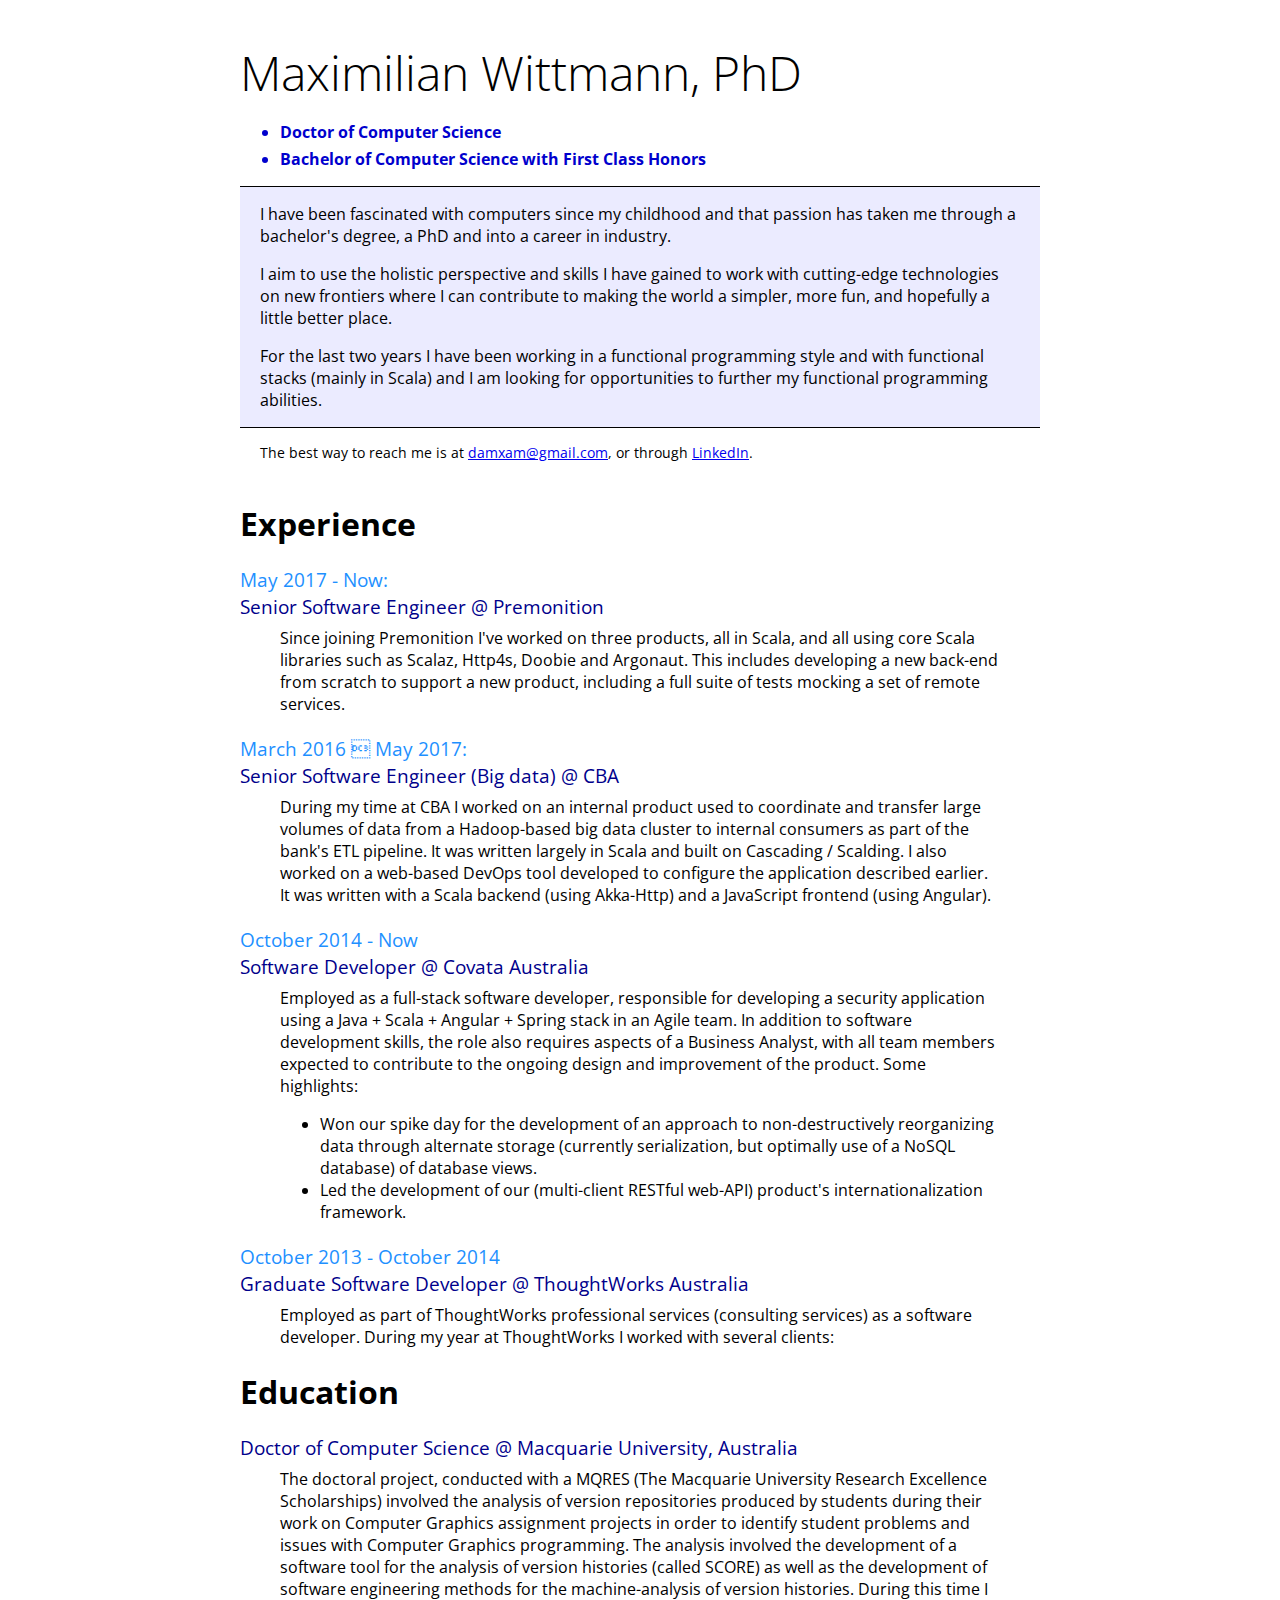
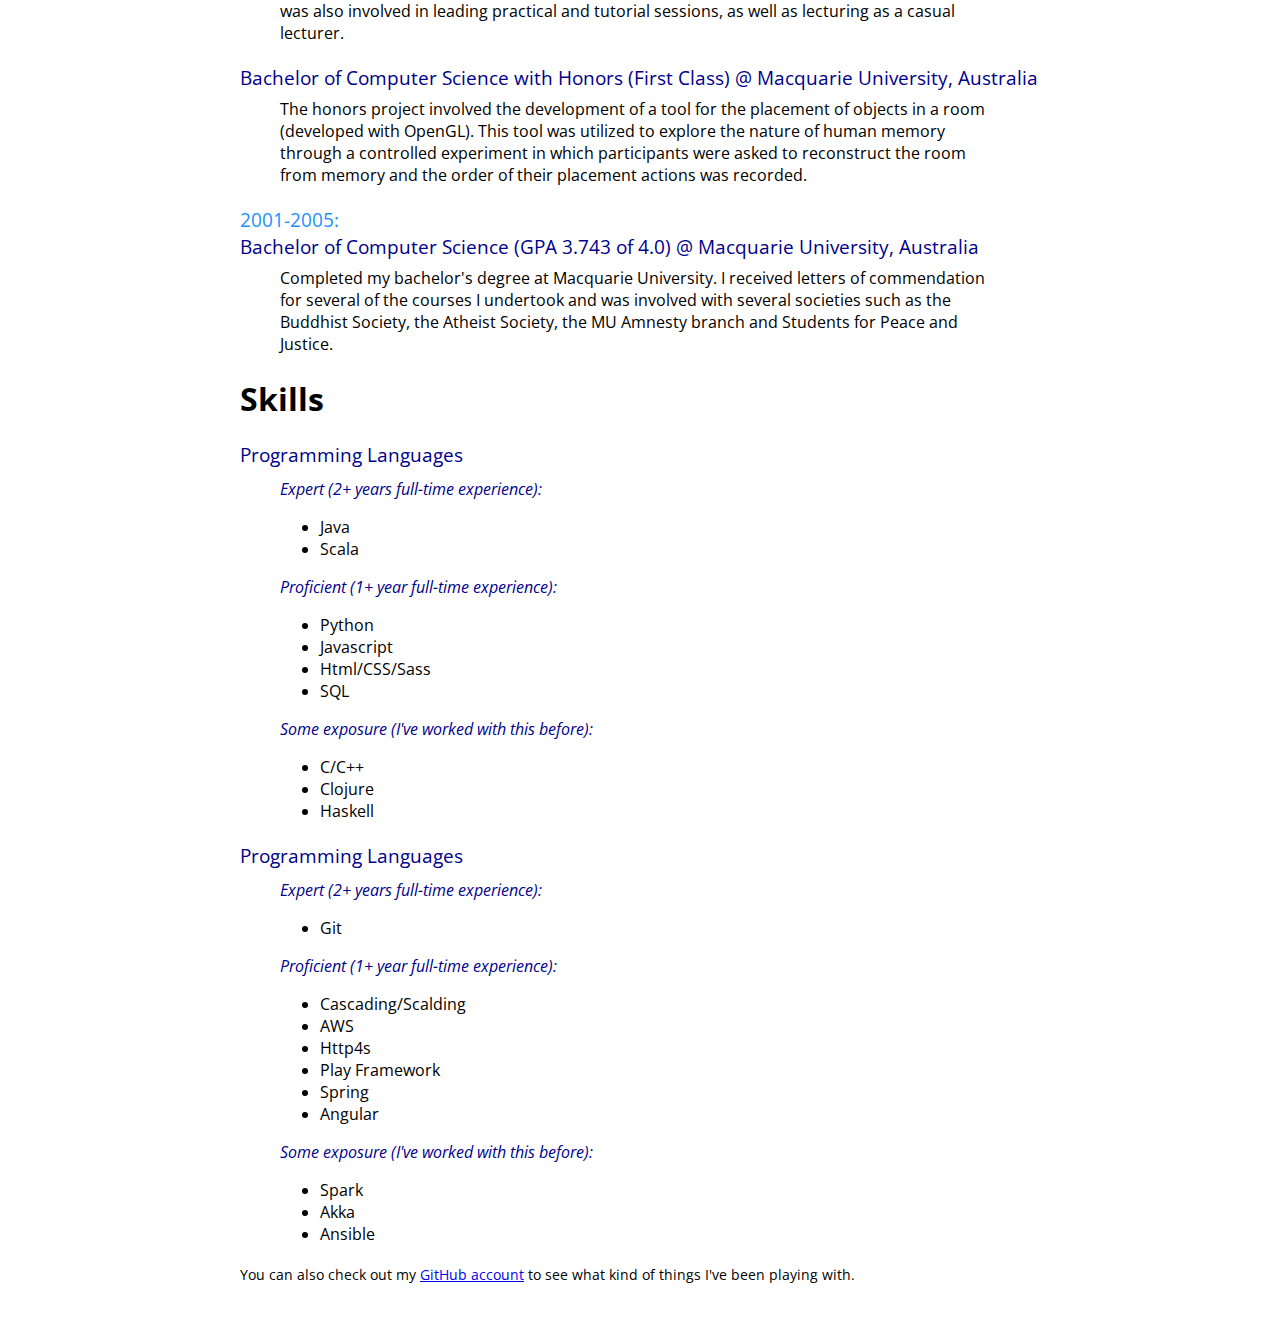
<file: index.html>
<html>
        <head>
          <meta name="viewport" content="width=device-width, initial-scale=1"/>
          <link rel="stylesheet" type="text/css" href="./css/common.css" media="all"/>

          <link href="http://fonts.googleapis.com/css?family=Open+Sans" rel="stylesheet" type="text/css"/>
        </head>
        <body class="main">
          <h1 class="pageHeader">Maximilian Wittmann, PhD</h1>
          <ul class="academicTitles">
            <li class="academicTitle">Doctor of Computer Science</li>
            <li class="academicTitle">Bachelor of Computer Science with First Class Honors</li>
          </ul>

          <div class="aboutMeBlurb"> <p>I have been fascinated with computers since my childhood and that passion has taken me through a bachelor's degree, a PhD and into a career in industry.</p><p>I aim to use the holistic perspective and skills I have gained to work with cutting-edge technologies on new frontiers where I can contribute to making the world a simpler, more fun, and hopefully a little better place.</p><p>For the last two years I have been working in a functional programming style and with functional stacks (mainly in Scala) and I am looking for opportunities to further my functional programming abilities.</p> </div>
          <!--
      <div class="aboutTheBlurb" class="contactMe">
        <a href="#" onclick="toggle_visibility('aboutTheBlurbDetails');">This CV lives on AWS. Want to find out more?</a>
        <div id="aboutTheBlurbDetails">
          Here is an explanation of how this blurb is built.
        </div>
      </div>
      -->
          <div class="contactMe">The best way to reach me is at <a href="mailto:damxam@gmail.com?Subject=Your%20CV" target="_top">damxam@gmail.com</a>, or through <a href="http://au.linkedin.com/in/maximilianwittmann">LinkedIn</a>.</div>

          <div class="cvMain">
            <div class="mainSection">
        <h1 class="mainSectionHeader">Experience</h1>
        <div class="mainSectionItem">
        <div class="dateSpan">May 2017 - Now:</div>
        <div class="sectionTitle">Senior Software Engineer @ Premonition</div>
        <div class="sectionDescription"><div class="sectionDescription">
      <div>
        Since joining Premonition I've worked on three products, all in Scala, and all using core Scala libraries such as Scalaz, Http4s, Doobie and Argonaut. This includes developing a new back-end from scratch to support a new product, including a full suite of tests mocking a set of remote services.
      </div>
    </div></div>
      </div><div class="mainSectionItem">
        <div class="dateSpan">March 2016  May 2017:</div>
        <div class="sectionTitle">Senior Software Engineer (Big data) @ CBA</div>
        <div class="sectionDescription"><div class="sectionDescription">
      <div>
        During my time at CBA I worked on an internal product used to coordinate and transfer large volumes of data from a Hadoop-based big data cluster to internal consumers as part of the bank's ETL pipeline. It was written largely in Scala and built on Cascading / Scalding.
I also worked on a web-based DevOps tool developed to configure the application described earlier. It was written with a Scala backend (using Akka-Http) and a JavaScript frontend (using Angular).
      </div>
    </div></div>
      </div><div class="mainSectionItem">
        <div class="dateSpan">October 2014 - Now</div>
        <div class="sectionTitle">Software Developer @ Covata Australia</div>
        <div class="sectionDescription"><div class="sectionDescription">
      <div class="">
      <div class="">
      Employed as a full-stack software developer, responsible for developing a security application using a Java + Scala + Angular + Spring stack in an Agile team. In addition to software development skills, the role also requires aspects of a Business Analyst, with all team members expected to contribute to the ongoing design and improvement of the product.
Some highlights:
    </div><ul class="">
      <li class="">
      Won our spike day for the development of an approach to non-destructively reorganizing data through alternate storage (currently serialization, but optimally use of a NoSQL database) of database views.
    </li><li class="">
      Led the development of our (multi-client RESTful web-API) product's internationalization framework.
    </li>
    </ul>
    </div>
    </div></div>
      </div><div class="mainSectionItem">
        <div class="dateSpan">October 2013 - October 2014</div>
        <div class="sectionTitle">Graduate Software Developer @ ThoughtWorks Australia</div>
        <div class="sectionDescription"><div class="sectionDescription">
      <div>
        Employed as part of ThoughtWorks professional services (consulting services) as a software developer. During my year at ThoughtWorks I worked with several clients:
      </div>
    </div></div>
      </div>
      </div>
            <div class="mainSection">
        <h1 class="mainSectionHeader">Education</h1>
        <div class="mainSectionItem">
        <div class="sectionTitle">Doctor of Computer Science @ Macquarie University, Australia</div>
        <div class="sectionDescription"><div class="sectionDescription">
      <div>
        The doctoral project, conducted with a MQRES (The Macquarie University Research Excellence Scholarships) involved the analysis of version repositories produced by students during their work on Computer Graphics assignment projects in order to identify student problems and issues with Computer Graphics programming. The analysis involved the development of a software tool for the analysis of version histories (called SCORE) as well as the development of software engineering methods for the machine-analysis of version histories.
    During this time I was also involved in leading practical and tutorial sessions, as well as lecturing as a casual lecturer.
      </div>
    </div></div>
      </div><div class="mainSectionItem">
        <div class="sectionTitle">Bachelor of Computer Science with Honors (First Class) @ Macquarie University, Australia</div>
        <div class="sectionDescription"><div class="sectionDescription">
      <div>
        The honors project involved the development of a tool for the placement of objects in a room (developed with OpenGL). This tool was utilized to explore the nature of human memory through a controlled experiment in which participants were asked to reconstruct the room from memory and the order of their placement actions was recorded.
      </div>
    </div></div>
      </div><div class="mainSectionItem">
        <div class="dateSpan">2001-2005:</div>
        <div class="sectionTitle">Bachelor of Computer Science (GPA 3.743 of 4.0) @ Macquarie University, Australia</div>
        <div class="sectionDescription"><div class="sectionDescription">
      <div>
        Completed my bachelor's degree at Macquarie University. I received letters of commendation for several of the courses I undertook and was involved with several societies such as the Buddhist Society, the Atheist Society, the MU Amnesty branch and Students for Peace and Justice.
      </div>
    </div></div>
      </div>
      </div>
            <div class="mainSection">
        <h1 class="mainSectionHeader">Skills</h1>
        <div class="mainSectionItem">
        <div class="sectionTitle">Programming Languages</div>
        <div class="sectionDescription"><div class="sectionDescription">
      <div class="mainSectionDescription">
      <div class="mainSubSectionItem">
      <div class="sectionTitle">
      Expert (2+ years full-time experience):
    </div><ul class="skillsPanel">
      <li class="skill">
      Java
    </li><li class="skill">
      Scala
    </li>
    </ul>
    </div><div class="mainSubSectionItem">
      <div class="sectionTitle">
      Proficient (1+ year full-time experience):
    </div><ul class="skillsPanel">
      <li class="skill">
      Python
    </li><li class="skill">
      Javascript
    </li><li class="skill">
      Html/CSS/Sass
    </li><li class="skill">
      SQL
    </li>
    </ul>
    </div><div class="mainSubSectionItem">
      <div class="sectionTitle">
      Some exposure (I've worked with this before):
    </div><ul class="skillsPanel">
      <li class="skill">
      C/C++
    </li><li class="skill">
      Clojure
    </li><li class="skill">
      Haskell
    </li>
    </ul>
    </div>
    </div>
    </div></div>
      </div><div class="mainSectionItem">
        <div class="sectionTitle">Programming Languages</div>
        <div class="sectionDescription"><div class="sectionDescription">
      <div class="mainSectionDescription">
      <div class="mainSubSectionItem">
      <div class="sectionTitle">
      Expert (2+ years full-time experience):
    </div><ul class="skillsPanel">
      <li class="skill">
      Git
    </li>
    </ul>
    </div><div class="mainSubSectionItem">
      <div class="sectionTitle">
      Proficient (1+ year full-time experience):
    </div><ul class="skillsPanel">
      <li class="skill">
      Cascading/Scalding
    </li><li class="skill">
      AWS
    </li><li class="skill">
      Http4s
    </li><li class="skill">
      Play Framework
    </li><li class="skill">
      Spring
    </li><li class="skill">
      Angular
    </li>
    </ul>
    </div><div class="mainSubSectionItem">
      <div class="sectionTitle">
      Some exposure (I've worked with this before):
    </div><ul class="skillsPanel">
      <li class="skill">
      Spark
    </li><li class="skill">
      Akka
    </li><li class="skill">
      Ansible
    </li>
    </ul>
    </div>
    </div>
    </div></div>
      </div>
      </div>
          </div>

          <div class="footer">You can also check out my <a href="https://github.com/waxmittmann">GitHub account</a> to see what kind of things I've been playing with.</div>
        </body>

        <script type="text/javascript">
          <!--
      function toggle_visibility(id) {
         var e = document.getElementById(id);
         if(e.style.display == 'block')
            e.style.display = 'none';
         else
            e.style.display = 'block';
      }
      //-->
        </script>
      </html>
</file>
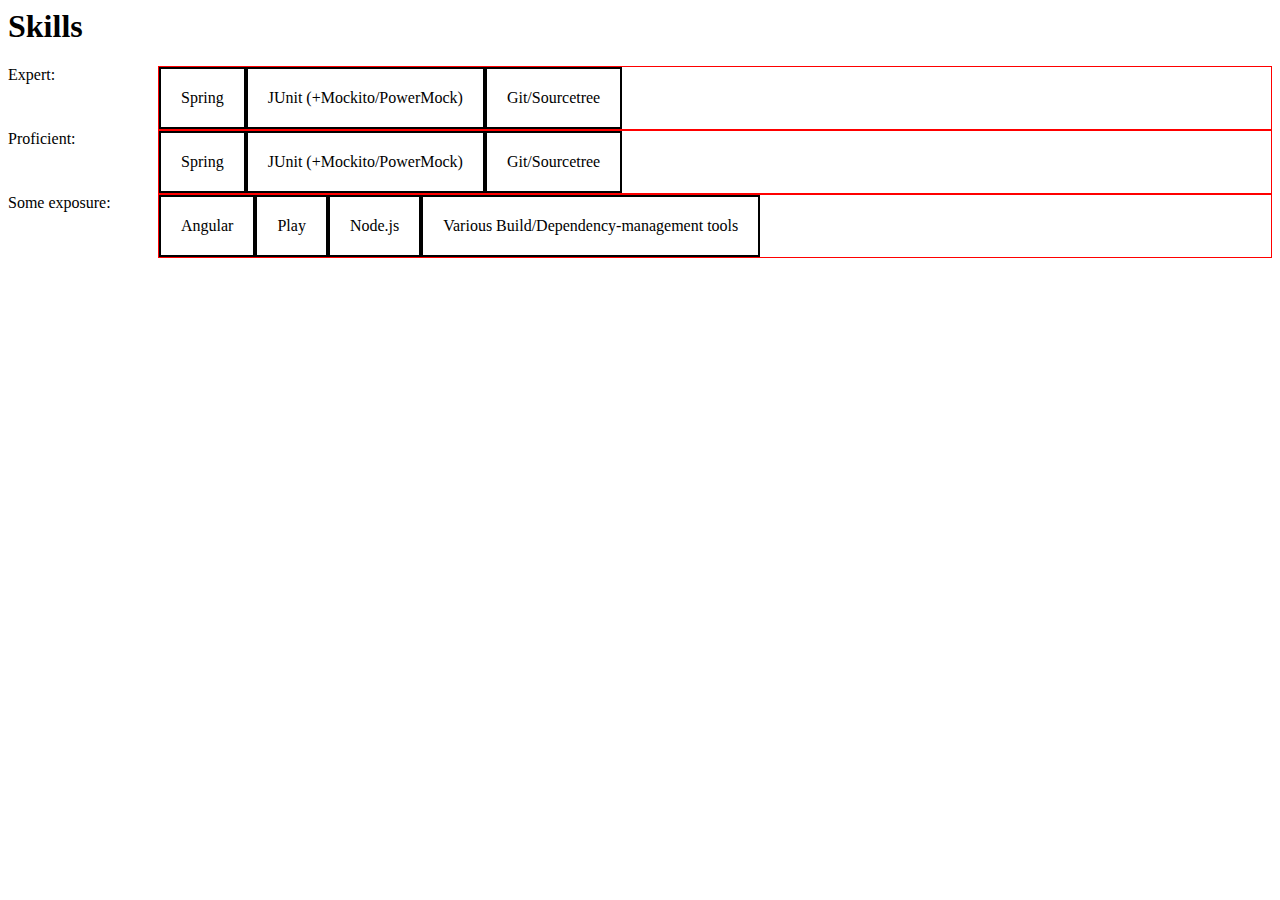
<file: test.html>
<html>
    <head>        
        <link rel="stylesheet" type="text/css" href="../sass/test.css" media="all"/>
        
        <link href='http://fonts.googleapis.com/css?family=Open+Sans' rel='stylesheet' type='text/css'>
    </head>
    <body class="main">
        <div class="mainSection skillsSection">            
            <h1 class="mainSectionTitle">Skills</h1>
            <div class="mainSectionDescription"> 
                <div class="container">
                    <div class="leftContent">Expert:</div>
                    <div class="rightContent">
                        <span class="item">Spring</span>
                        <span class="item">JUnit (+Mockito/PowerMock)</span>
                        <span class="item">Git/Sourcetree</span>                        
                    </div>
                </div>
                <div class="container">
                    <div class="leftContent">Proficient:</div>
                    <div class="rightContent">                                                                                 
                        <span class="item">Spring</span>
                        <span class="item">JUnit (+Mockito/PowerMock)</span>
                        <span class="item">Git/Sourcetree</span>
                    </div>
                </div>
                <div class="container">
                    <div class="leftContent">Some exposure:</div>
                    <div class="rightContent">                                                                                 
                        <span class="item">Angular</span>
                        <span class="item">Play</span>
                        <span class="item">Node.js</span>
                        <span class="item">Various Build/Dependency-management tools</span>
                    </div>
                </div>
            </div>
        </div>
    </body>
</html>
</file>
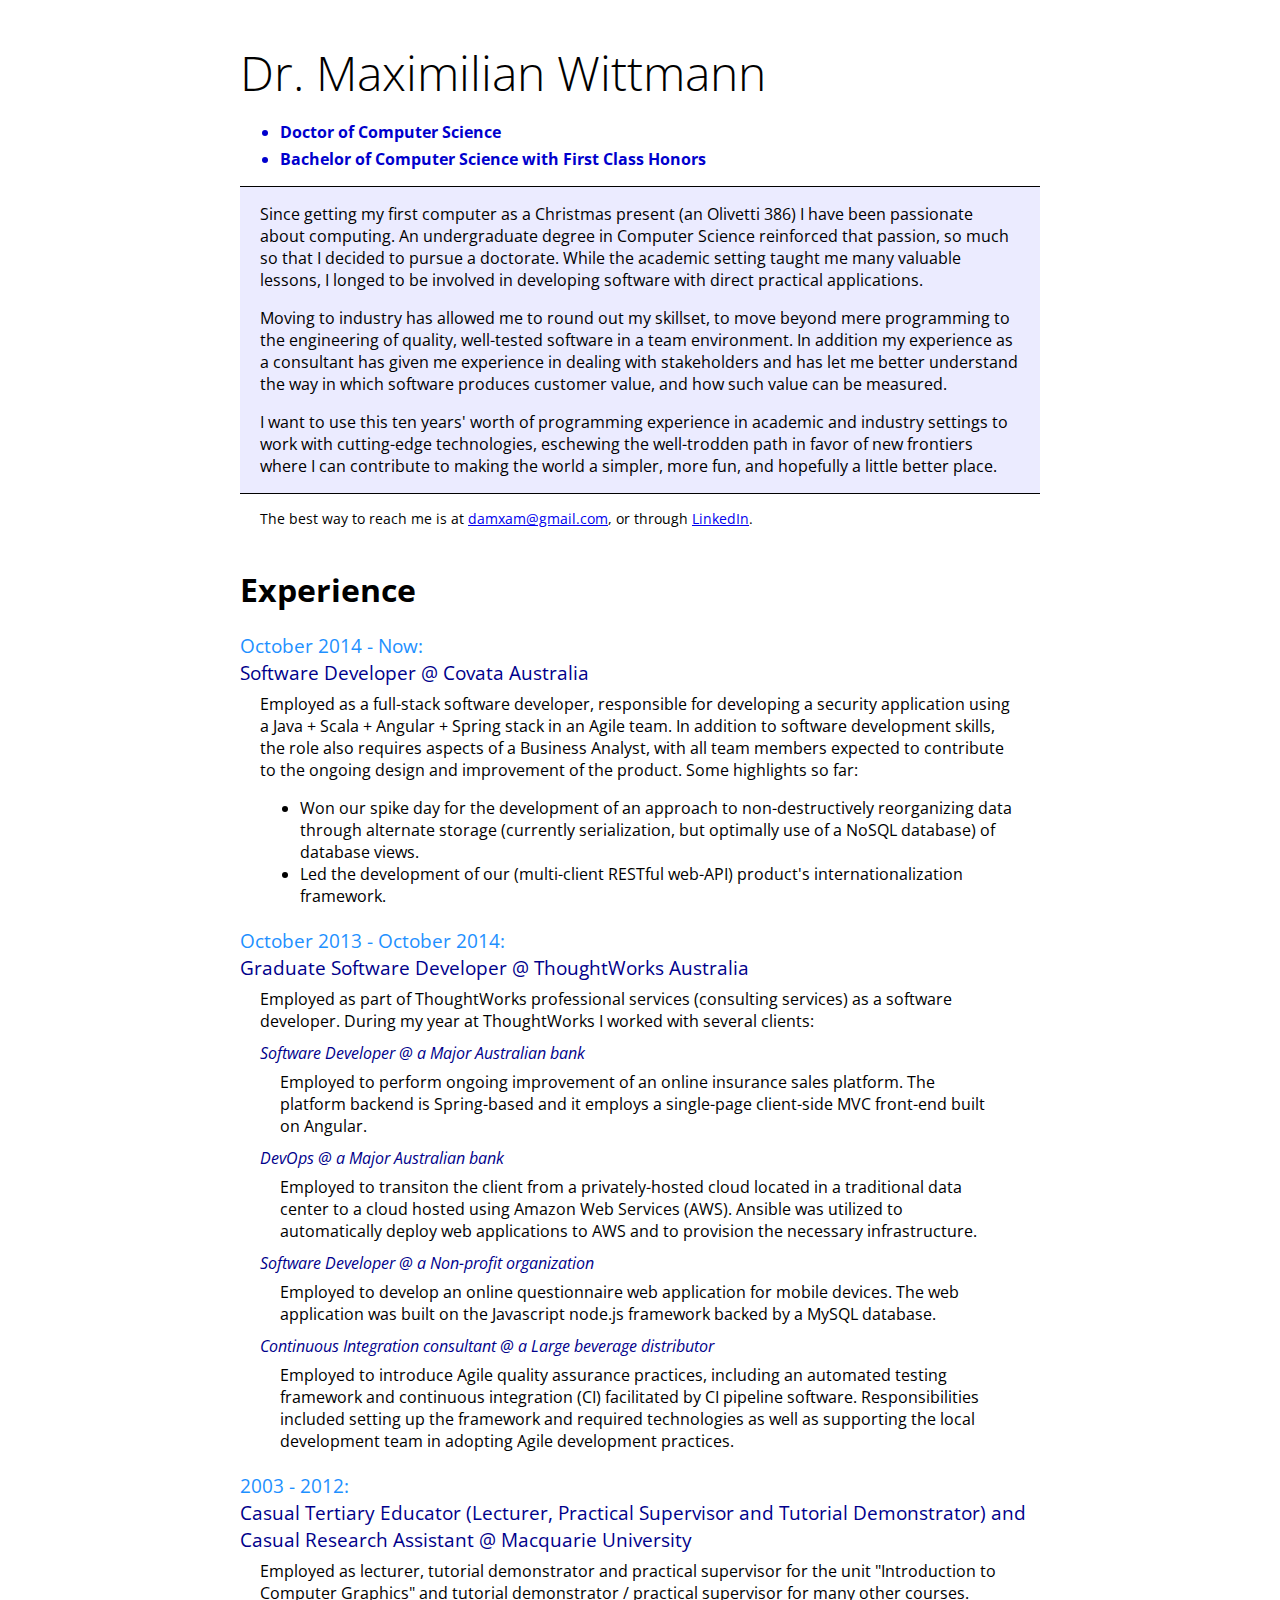
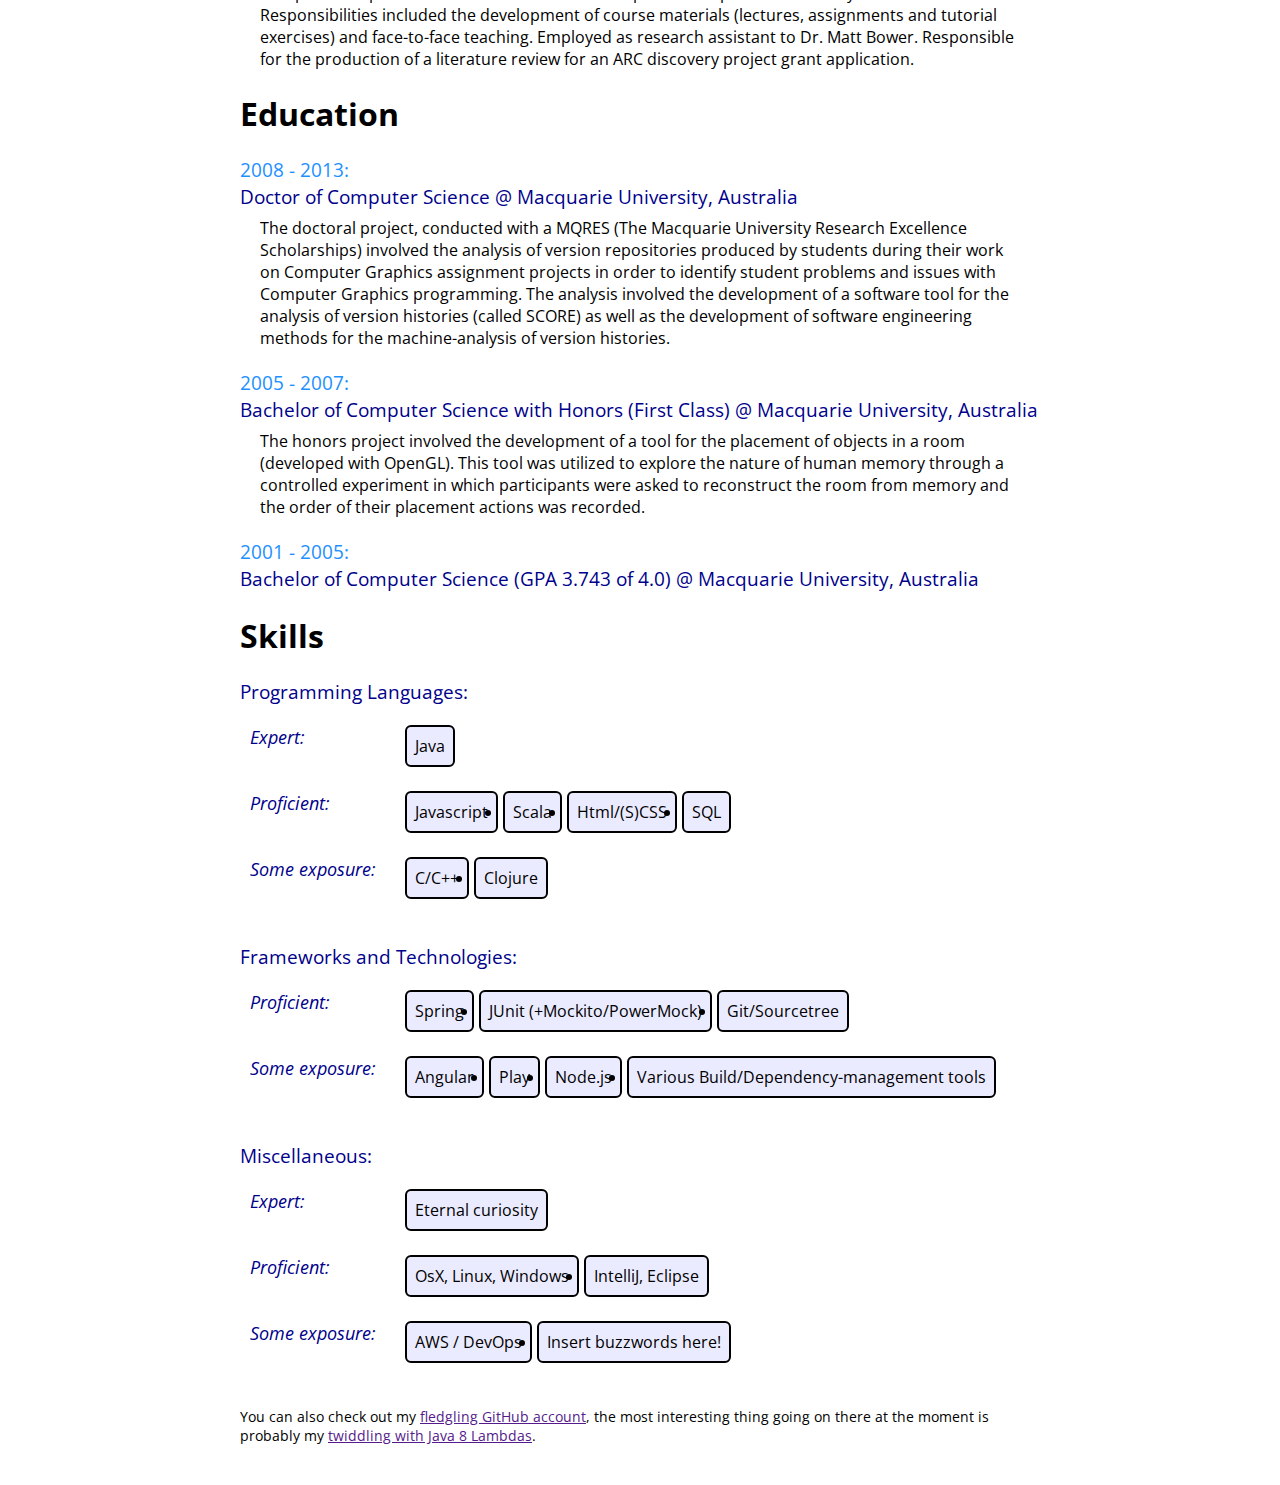
<file: html/cv.html>
<html>
    <head>        
        <meta name="viewport" content="width=device-width, initial-scale=1">
        <link rel="stylesheet" type="text/css" href="../css/common.css" media="all"/>
        
        <link href='http://fonts.googleapis.com/css?family=Open+Sans' rel='stylesheet' type='text/css'>
    </head>
    <body class="main">
        <h1 class="pageHeader">Dr. Maximilian Wittmann</h1>
        <ul class="academicTitles">
            <li class="academicTitle">Doctor of Computer Science</li>
            <li class="academicTitle">Bachelor of Computer Science with First Class Honors</li>
        </ul>

        <div class="aboutMeBlurb">
            <p>Since getting my first computer as a Christmas present (an Olivetti 386) I have been passionate about computing. An undergraduate degree in Computer Science reinforced that passion, so much so that I decided to pursue a doctorate. While the academic setting taught me many valuable lessons, I longed to be involved in developing software with direct practical applications.</p>
            <p>Moving to industry has allowed me to round out my skillset, to move beyond mere programming to the engineering of quality, well-tested software in a team environment. In addition my experience as a consultant has given me experience in dealing with stakeholders and has let me better understand the way in which software produces customer value, and how such value can be measured.</p>
            <p>I want to use this ten years' worth of programming experience in academic and industry settings to work with cutting-edge technologies, eschewing the well-trodden path in favor of new frontiers where I can contribute to making the world a simpler, more fun, and hopefully a little better place.</p>
        </div>
        <div class="contactMe">The best way to reach me is at <a href="mailto:damxam@gmail.com?Subject=Your%20CV" target="_top">damxam@gmail.com</a>, or through <a href="http://au.linkedin.com/in/maximilianwittmann">LinkedIn</a>.</div>
        
        <div class="cvMain">            
            <!-- Experience -->
            <div class="mainSection">
                <h1 class="mainSectionHeader">Experience</h1>
                    <div class="mainSectionItem">
                        <div class="dateSpan">October 2014 - Now:</div>
                        <div class="sectionTitle">Software Developer @ Covata Australia</div>
                        <div class="sectionDescription">Employed as a full-stack software developer, responsible for developing a security application using a Java + Scala + Angular + Spring stack in an Agile team. In addition to software development skills, the role also requires aspects of a Business Analyst, with all team members expected to contribute to the ongoing design and improvement of the product.
Some highlights so far:
                            <ul>
                                <li>Won our spike day for the development of an approach to non-destructively reorganizing data through alternate storage (currently serialization, but optimally use of a NoSQL database) of database views.</li>
                                <li>Led the development of our (multi-client RESTful web-API) product's internationalization framework.</li>
                            </ul>
                        </div>
                    </div>

                    <div class="mainSectionItem">
                        <div class="dateSpan">October 2013 - October 2014:</div>
                        <div class="sectionTitle">Graduate Software Developer @ ThoughtWorks Australia</div>
                        <div class="sectionDescription">
                            <div>Employed as part of ThoughtWorks professional services (consulting services) as a software developer. During my year at ThoughtWorks I worked with several clients:
                            </div>
                            <div class="mainSubSectionItem">
                                <div class="sectionTitle">Software Developer @ a Major Australian bank</div>
                                <div class="sectionDescription">Employed to perform ongoing improvement of an online insurance sales platform. The platform backend is Spring-based and it employs a single-page client-side MVC front-end built on Angular.</div>
                            </div>
                            <div class="mainSubSectionItem">
                                <div class="sectionTitle">DevOps @ a Major Australian bank</div>
                                <div class="sectionDescription">Employed to transiton the client from a privately-hosted cloud located in a traditional data center to a cloud hosted using Amazon Web Services (AWS). Ansible was utilized to automatically deploy web applications to AWS and to provision the necessary infrastructure.</div>
                            </div>
                            <div class="mainSubSectionItem">
                                <div class="sectionTitle">Software Developer @ a Non-profit organization</div>
                                <div class="sectionDescription">Employed to develop an online questionnaire web application for mobile devices. The web application was built on the Javascript node.js framework backed by a MySQL database.</div>
                            </div>
                            <div class="mainSubSectionItem">                                    
                                <div class="sectionTitle">Continuous Integration consultant @ a Large beverage distributor</div>
                                <div class="sectionDescription">Employed to introduce Agile quality assurance practices, including an automated testing framework and continuous integration (CI) facilitated by CI pipeline software. Responsibilities included setting up the framework and required technologies as well as supporting the local development team in adopting Agile development practices. </div>
                            </div>
                        </div>
                    </div>
                
                    <div class="mainSectionItem">
                        <div class="dateSpan">2003 - 2012:</div>
                        <div class="sectionTitle">Casual Tertiary Educator (Lecturer, Practical Supervisor and Tutorial Demonstrator) and Casual Research Assistant @ Macquarie University</div>
                        <div class="sectionDescription">Employed as lecturer, tutorial demonstrator and practical supervisor for the unit "Introduction to Computer Graphics" and tutorial demonstrator / practical supervisor for many other courses. Responsibilities included the development of course materials (lectures, assignments and tutorial exercises) and face-to-face teaching.
Employed as research assistant to Dr. Matt Bower. Responsible for the production of a literature review for an ARC discovery project grant application.</div>
                    </div>
                </div>
                
                <!-- Education -->
                <div class="mainSection">            
                    <h1 class="mainSectionTitle">Education</h1>
                    <div class="mainSectionItem">
                        <div class="dateSpan">2008 - 2013:</div>
                        <div class="sectionTitle">Doctor of Computer Science @ Macquarie University, Australia</div>
                        <div class="sectionDescription">The doctoral project, conducted with a MQRES (The Macquarie University Research Excellence Scholarships) involved the analysis of version repositories produced by students during their work on Computer Graphics assignment projects in order to identify student problems and issues with Computer Graphics programming. The analysis involved the development of a software tool for the analysis of version histories (called SCORE) as well as the development of software engineering methods for the machine-analysis of version histories.</div>
                    </div>
                    <div class="mainSectionItem">
                        <div class="dateSpan">2005 - 2007:</div>
                        <div class="sectionTitle">Bachelor of Computer Science with Honors (First Class) @ Macquarie University, Australia</div>
                        <div class="sectionDescription">The honors project involved the development of a tool for the placement of objects in a room (developed with OpenGL). This tool was utilized to explore the nature of human memory through a controlled experiment in which participants were asked to reconstruct the room from memory and the order of their placement actions was recorded.</div>
                    </div>
                    <div class="mainSectionItem">
                        <div class="dateSpan">2001 - 2005:</div>
                        <div class="sectionTitle">Bachelor of Computer Science (GPA 3.743 of 4.0) @ Macquarie University, Australia</div>
                    </div>
                </div>
                      
                <div class="mainSection skillsSection">            
                    <h1 class="mainSectionTitle">Skills</h1>

                    <div class="mainSectionItem">
                        <div class="sectionTitle">Programming Languages:</div>
                        <div class="mainSectionDescription"> 
                            <div class="mainSubSectionItem">
                                <div class="sectionTitle">Expert:</div>
                                <ul class="skillsPanel">
                                    <li class="skill">Java</li>
                                </ul>
                            </div>
                            <div class="mainSubSectionItem">
                                <div class="sectionTitle">Proficient:</div> 
                                <ul class="skillsPanel">
                                    <li class="skill">Javascript</li>
                                    <li class="skill">Scala</li>
                                    <li class="skill">Html/(S)CSS</li>
                                    <li class="skill">SQL</li>
                                </ul>
                            </div>
                            <div class="mainSubSectionItem">
                                <div class="sectionTitle">Some exposure:</div>                                                                
                                <ul class="skillsPanel">
                                    <li class="skill">C/C++</li>
                                    <li class="skill">Clojure</li>
                                </ul>
                            </div>
                        </div>
                    </div>
                                                        
                    <div class="mainSectionItem">
                        <div class="sectionTitle">Frameworks and Technologies:</div>                        
                        <div class="mainSectionDescription"> 
                            <div class="mainSubSectionItem">
                                <div class="sectionTitle">Proficient:</div>
                                <ul class="skillsPanel">                                                                                 
                                    <li class="skill">Spring</li>
                                    <li class="skill">JUnit (+Mockito/PowerMock)</li>
                                    <li class="skill">Git/Sourcetree</li>
                                </ul>
                            </div>
                            <div class="mainSubSectionItem">
                                <div class="sectionTitle">Some exposure:</div>
                                <ul class="skillsPanel">          
                                    <li class="skill">Angular</li>
                                    <li class="skill">Play</li>
                                    <li class="skill">Node.js</li>
                                    <li class="skill">Various Build/Dependency-management tools</li>
                                </ul>
                            </div>
                        </div>
                    </div>
                    
                    <div class="mainSectionItem">
                        <div class="sectionTitle">Miscellaneous:</div>
                        <div class="mainSectionDescription"> 
                            <div class="mainSubSectionItem">
                                <div class="sectionTitle">Expert:</div>
                                <ul class="skillsPanel">
                                    <li class="skill">Eternal curiosity</li>
                                </ul>
                            </div>
                            <div class="mainSubSectionItem">
                                <div class="sectionTitle">Proficient:</div>
                                <ul class="skillsPanel">
                                    <li class="skill">OsX, Linux, Windows</li>
                                    <li class="skill">IntelliJ, Eclipse</li>
                                </ul>
                            </div>
                            <div class="mainSubSectionItem">
                                <div class="sectionTitle">Some exposure:</div>
                                <ul class="skillsPanel">
                                    <li class="skill">AWS / DevOps</li>
                                    <li class="skill">Insert buzzwords here!</li>
                                </ul>
                            </div>
                        </div>
                    </div>
                    
                </div>
            </div>
        <div class="footer">You can also check out my <a href="">fledgling GitHub account</a>, the most interesting thing going on there at the moment is probably my <a href="">twiddling with Java 8 Lambdas</a>.</div>
    </body>
</html>
</file>
<file: css/common.css>
/* line 4, /Users/max/Workspaces/Html/CVDraft/sass/common.scss */
.main {
  max-width: 800px; }
  @media (min-width: 800px) {
    .main {
      margin: 10px auto; } }

/* line 11, /Users/max/Workspaces/Html/CVDraft/sass/common.scss */
.academicTitles {
  color: mediumblue;
  font-weight: bolder; }
  /* line 15, /Users/max/Workspaces/Html/CVDraft/sass/common.scss */
  .academicTitles .academicTitle {
    margin-bottom: 5px; }

/* line 21, /Users/max/Workspaces/Html/CVDraft/sass/common.scss */
.pageHeader {
  margin-bottom: 10px;
  font-size: 300%;
  font-weight: 100; }
  @media (max-width: 590px) {
    .pageHeader {
      font-size: 220%; } }

/* line 30, /Users/max/Workspaces/Html/CVDraft/sass/common.scss */
.aboutMeBlurb {
  border-bottom: black solid 1px;
  border-top: black solid 1px;
  margin-top: 15px;
  margin-bottom: 15px;
  background: #EBEBFF;
  padding-left: 5px;
  padding-right: 5px; }
  @media (min-width: 590px) {
    .aboutMeBlurb {
      padding-left: 20px;
      padding-right: 20px; } }

/* line 44, /Users/max/Workspaces/Html/CVDraft/sass/common.scss */
.contactMe {
  margin-left: 20px;
  font-size: 90%;
  margin-bottom: 40px; }

/* line 51, /Users/max/Workspaces/Html/CVDraft/sass/common.scss */
.mainSection .dateSpan {
  font-size: 120%;
  color: dodgerblue; }
  @media (max-width: 590px) {
    .mainSection .dateSpan {
      background-color: darkblue;
      padding: 10px;
      margin: 0px;
      color: white;
      border-radius: 2px; } }
/* line 64, /Users/max/Workspaces/Html/CVDraft/sass/common.scss */
.mainSection .sectionTitle {
  font-size: 120%;
  color: darkblue; }
  @media (max-width: 590px) {
    .mainSection .sectionTitle {
      padding-left: 5px;
      padding-right: 5px; } }
/* line 73, /Users/max/Workspaces/Html/CVDraft/sass/common.scss */
.mainSection .mainSectionItem {
  margin-bottom: 20px; }
  /* line 76, /Users/max/Workspaces/Html/CVDraft/sass/common.scss */
  .mainSection .mainSectionItem .sectionDescription {
    padding-left: 5px;
    padding-right: 5px;
    margin-top: 7px; }
    @media (min-width: 590px) {
      .mainSection .mainSectionItem .sectionDescription {
        padding-left: 20px;
        padding-right: 20px; } }
    /* line 87, /Users/max/Workspaces/Html/CVDraft/sass/common.scss */
    .mainSection .mainSectionItem .sectionDescription .mainSubSectionItem .sectionTitle {
      font-size: 100%;
      margin-top: 10px;
      font-style: italic; }
      @media (max-width: 590px) {
        /* line 93, /Users/max/Workspaces/Html/CVDraft/sass/common.scss */
        .mainSection .mainSectionItem .sectionDescription .mainSubSectionItem .sectionTitle:before {
          content: "> "; } }

@media (min-width: 590px) {
  /* line 106, /Users/max/Workspaces/Html/CVDraft/sass/common.scss */
  .skillsSection .mainSectionItem > .sectionTitle {
    margin-bottom: 20px; } }
/* line 111, /Users/max/Workspaces/Html/CVDraft/sass/common.scss */
.skillsSection .mainSubSectionItem {
  overflow: hidden;
  min-height: 50px;
  margin-left: 10px; }
  /* line 116, /Users/max/Workspaces/Html/CVDraft/sass/common.scss */
  .skillsSection .mainSubSectionItem .sectionTitle {
    font-style: italic;
    font-size: 110%; }
  /* line 121, /Users/max/Workspaces/Html/CVDraft/sass/common.scss */
  .skillsSection .mainSubSectionItem .skillsPanel {
    margin-top: 0px; }
  @media (min-width: 590px) {
    /* line 129, /Users/max/Workspaces/Html/CVDraft/sass/common.scss */
    .skillsSection .mainSubSectionItem .sectionTitle {
      min-height: 1px;
      float: left;
      overflow: hidden;
      width: 150px; }
    /* line 136, /Users/max/Workspaces/Html/CVDraft/sass/common.scss */
    .skillsSection .mainSubSectionItem .skillsPanel {
      padding-left: 0px;
      margin-left: 0px;
      padding-top: 0px;
      margin-top: 0px;
      min-height: 50px;
      float: none;
      overflow: hidden; }
      /* line 145, /Users/max/Workspaces/Html/CVDraft/sass/common.scss */
      .skillsSection .mainSubSectionItem .skillsPanel .skill {
        border: 2px solid black;
        background-color: #EBEBFF;
        white-space: nowrap;
        float: left;
        padding: 8px;
        border-radius: 6px;
        margin-left: 5px;
        margin-bottom: 2px; } }

/* line 160, /Users/max/Workspaces/Html/CVDraft/sass/common.scss */
.footer {
  margin-top: 20px;
  font-size: 90%; }

/* line 165, /Users/max/Workspaces/Html/CVDraft/sass/common.scss */
body {
  padding: 30px;
  font-family: 'Open Sans', sans-serif; }
  @media (max-width: 590px) {
    body {
      padding: 8px; } }

/*# sourceMappingURL=common.css.map */
</file>
<file: sass/test.css>
/* line 1, /Users/max/Workspaces/Html/CVDraft/sass/test.scss */
.container {
  overflow: hidden;
  min-height: 50px; }

/* line 6, /Users/max/Workspaces/Html/CVDraft/sass/test.scss */
.leftContent {
  min-height: 1px;
  float: left;
  overflow: hidden;
  width: 150px; }

/* line 13, /Users/max/Workspaces/Html/CVDraft/sass/test.scss */
.item {
  border: 2px solid black;
  padding: 20px;
  white-space: nowrap;
  float: left; }

/* line 21, /Users/max/Workspaces/Html/CVDraft/sass/test.scss */
.rightContent {
  min-height: 50px;
  float: none;
  border: 1px solid red;
  overflow: hidden; }

/*# sourceMappingURL=test.css.map */
</file>
